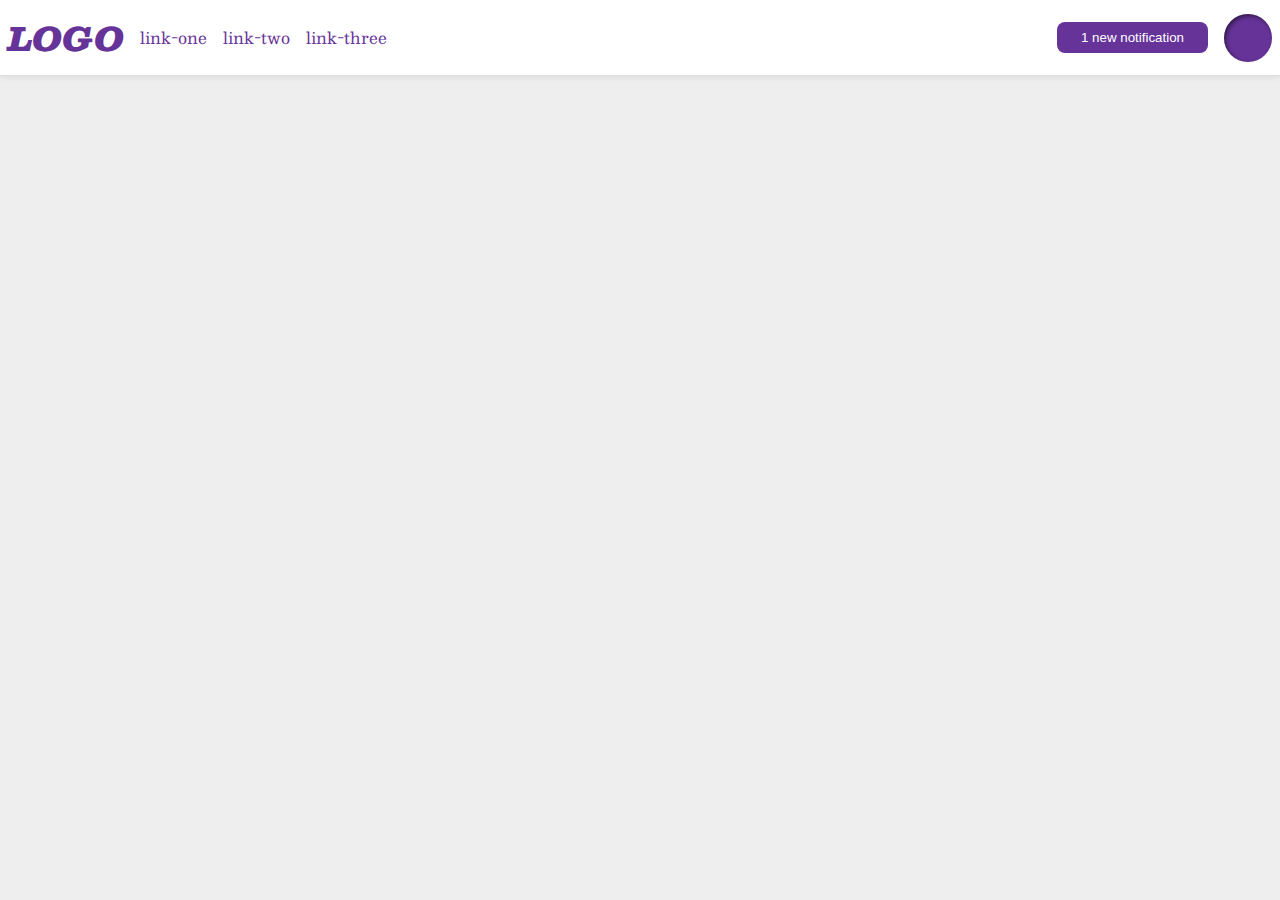
<file: foundations/flex/03-flex-header-2/index.html>
<!DOCTYPE html>
<html lang="en">
  <head>
    <meta charset="UTF-8">
    <meta http-equiv="X-UA-Compatible" content="IE=edge">
    <meta name="viewport" content="width=device-width, initial-scale=1.0">
    <title>Flex Header 2</title>
    <link rel="stylesheet" href="style.css">
  </head>
  <body>

    <div class="header">
      
      <div class="sub-header-1">
        <div class="logo">
          LOGO
        </div>
        <ul class="links">
          <li><a href="https://google.com">link-one</a></li>
          <li><a href="https://google.com">link-two</a></li>
          <li><a href="https://google.com">link-three</a></li>
        </ul>
      </div>

      <div class="sub-header-2">
        <button class="notifications">
          1 new notification
        </button>
        <div class="profile-image"></div>
      </div>

    </div>

  </body>
</html>
</file>
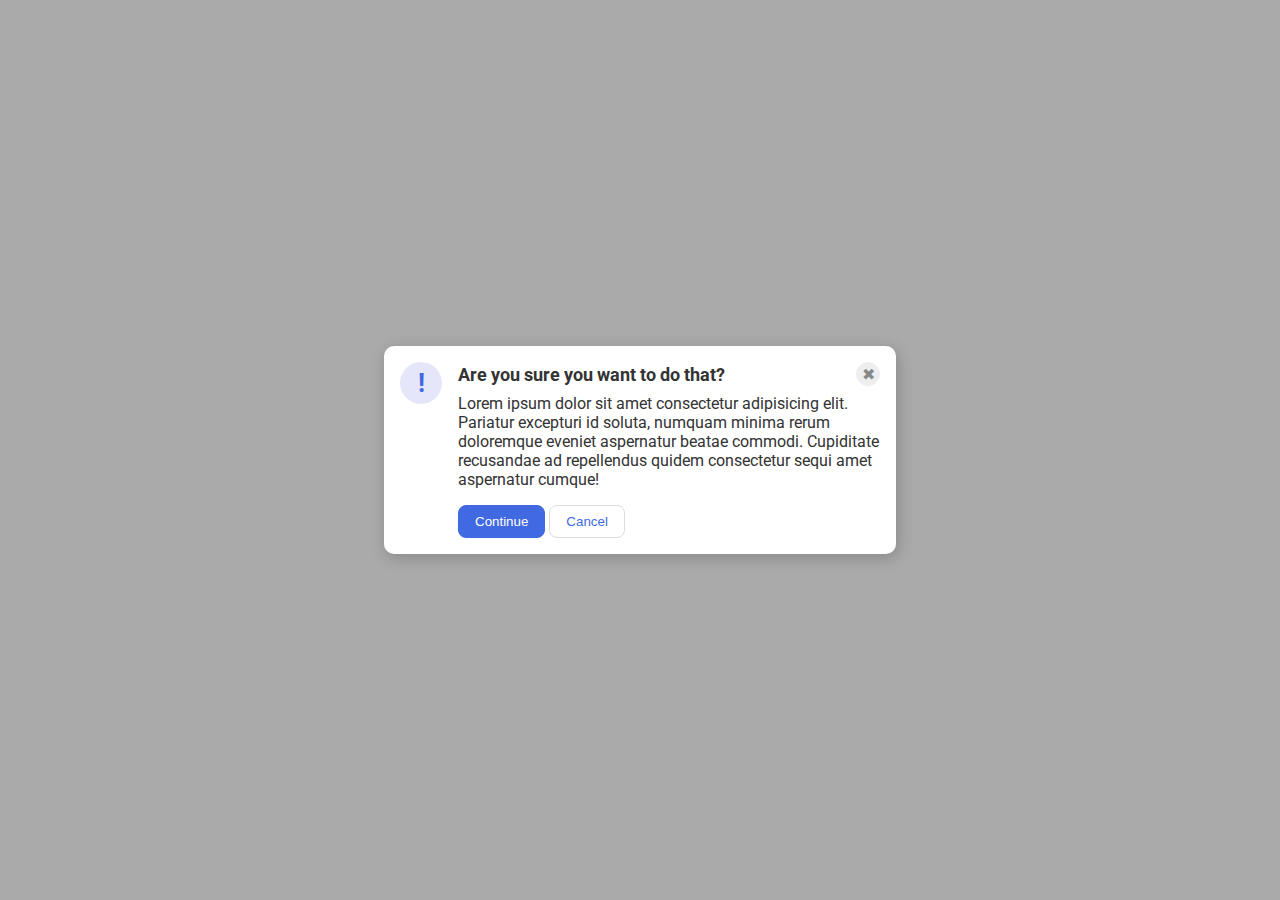
<file: foundations/flex/05-flex-modal/index.html>
<!DOCTYPE html>
<html lang="en">
  <head>
    <meta charset="UTF-8">
    <meta http-equiv="X-UA-Compatible" content="IE=edge">
    <meta name="viewport" content="width=device-width, initial-scale=1.0">
    <link rel="stylesheet" href="style.css">
    <title>Modal</title>
  </head>
  <body>

    <div class="modal">
      <div class="icon">!</div>

      <div class="modal-main">

        <div class="header-btn-wrap">
          <div class="header">Are you sure you want to do that?</div>
          <button class="close-button">✖</button>
        </div>

        <div class="text-btn-wrap">
          <div class="text">Lorem ipsum dolor sit amet consectetur adipisicing elit. Pariatur excepturi id soluta, numquam minima rerum doloremque eveniet aspernatur beatae commodi. Cupiditate recusandae ad repellendus quidem consectetur sequi amet aspernatur cumque!</div>
          <button class="continue">Continue</button>
          <button class="cancel">Cancel</button>
        </div>

      </div>
      
    </div>
    
  </body>
</html>
</file>
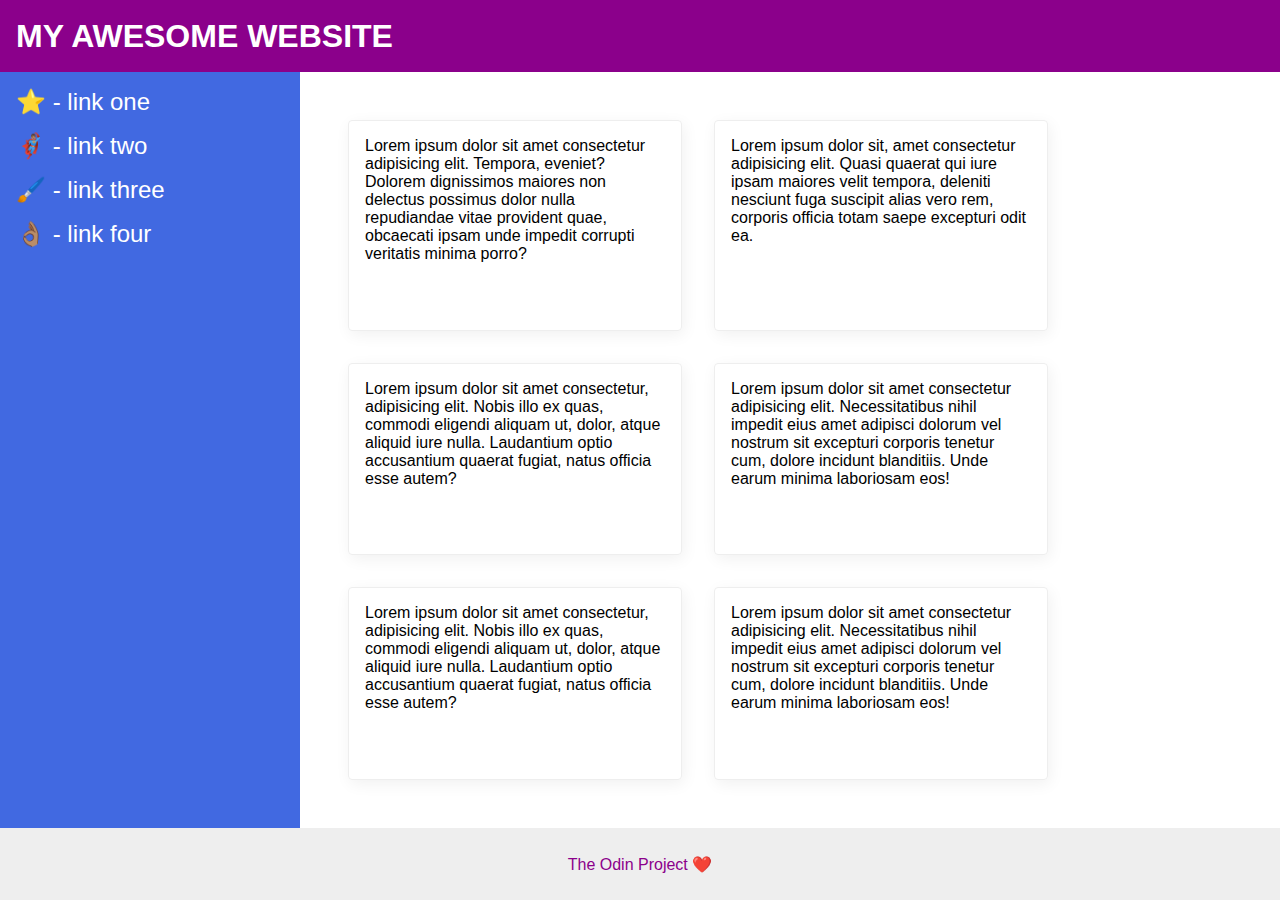
<file: foundations/flex/07-flex-layout-2/index.html>
<!DOCTYPE html>
<html lang="en">
  <head>
    <meta charset="UTF-8">
    <meta http-equiv="X-UA-Compatible" content="IE=edge">
    <meta name="viewport" content="width=device-width, initial-scale=1.0">
    <title>The Holy Grail</title>
    <link rel="stylesheet" href="style.css">
  </head>
  <body>
    <div class="header">
      MY AWESOME WEBSITE
    </div>
    
    <main>
      <div class="sidebar">
        <ul>
          <li><a href="#">⭐ - link one</a></li>
          <li><a href="#">🦸🏽‍♂️ - link two</a></li>
          <li><a href="#">🖌️ - link three</a></li>
          <li><a href="#">👌🏽 - link four</a></li>
        </ul>
      </div>
      
      <section class="card-container">
        <div class="card">Lorem ipsum dolor sit amet consectetur adipisicing elit. Tempora, eveniet? Dolorem dignissimos maiores non delectus possimus dolor nulla repudiandae vitae provident quae, obcaecati ipsam unde impedit corrupti veritatis minima porro?</div>
        <div class="card">Lorem ipsum dolor sit, amet consectetur adipisicing elit. Quasi quaerat qui iure ipsam maiores velit tempora, deleniti nesciunt fuga suscipit alias vero rem, corporis officia totam saepe excepturi odit ea.</div>
        <div class="card">Lorem ipsum dolor sit amet consectetur, adipisicing elit. Nobis illo ex quas, commodi eligendi aliquam ut, dolor, atque aliquid iure nulla. Laudantium optio accusantium quaerat fugiat, natus officia esse autem?</div>
        <div class="card">Lorem ipsum dolor sit amet consectetur adipisicing elit. Necessitatibus nihil impedit eius amet adipisci dolorum vel nostrum sit excepturi corporis tenetur cum, dolore incidunt blanditiis. Unde earum minima laboriosam eos!</div>
        <div class="card">Lorem ipsum dolor sit amet consectetur, adipisicing elit. Nobis illo ex quas, commodi eligendi aliquam ut, dolor, atque aliquid iure nulla. Laudantium optio accusantium quaerat fugiat, natus officia esse autem?</div>
        <div class="card">Lorem ipsum dolor sit amet consectetur adipisicing elit. Necessitatibus nihil impedit eius amet adipisci dolorum vel nostrum sit excepturi corporis tenetur cum, dolore incidunt blanditiis. Unde earum minima laboriosam eos!</div>
      </section>
    </main>
    
    <div class="footer">
      The Odin Project ❤️
    </div>
  </body>
</html>
</file>
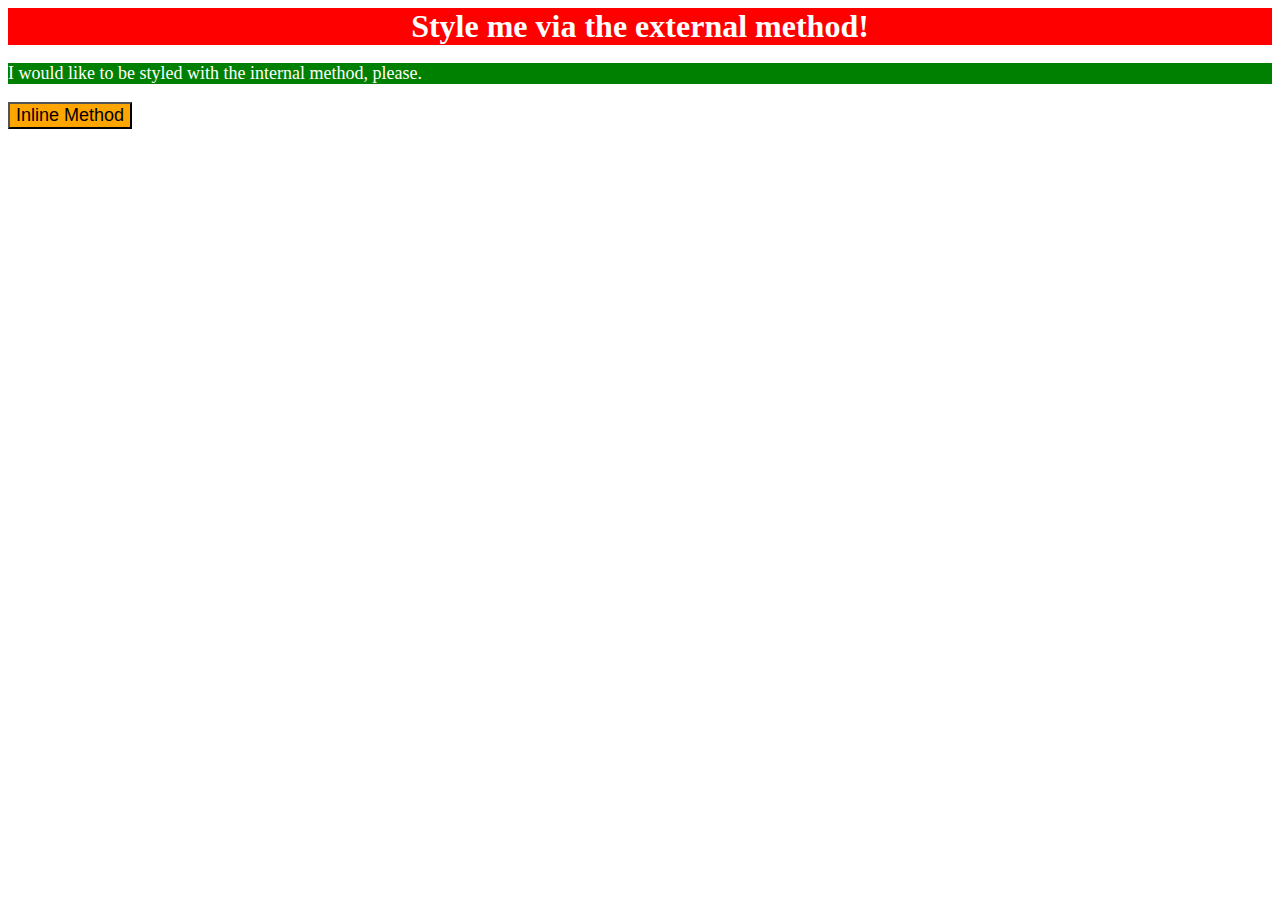
<file: foundations/intro-to-css/01-css-methods/index.html>
<!DOCTYPE html>
<html lang="en">
  <head>
    <meta charset="UTF-8">
    <meta http-equiv="X-UA-Compatible" content="IE=edge">
    <meta name="viewport" content="width=device-width, initial-scale=1.0">
    <title>Methods for Adding CSS</title>
    <link rel="stylesheet" href="style.css">
    <style>
      p   {
        background-color: green;
        color: white;
        font-size: 18px;
      }
    </style>
  </head>
  <body>
    <div>Style me via the external method!</div>
    <p>I would like to be styled with the internal method, please.</p>
    <button style="background-color: orange; font-size: 18px;">Inline Method</button>
  </body>
</html>
</file>
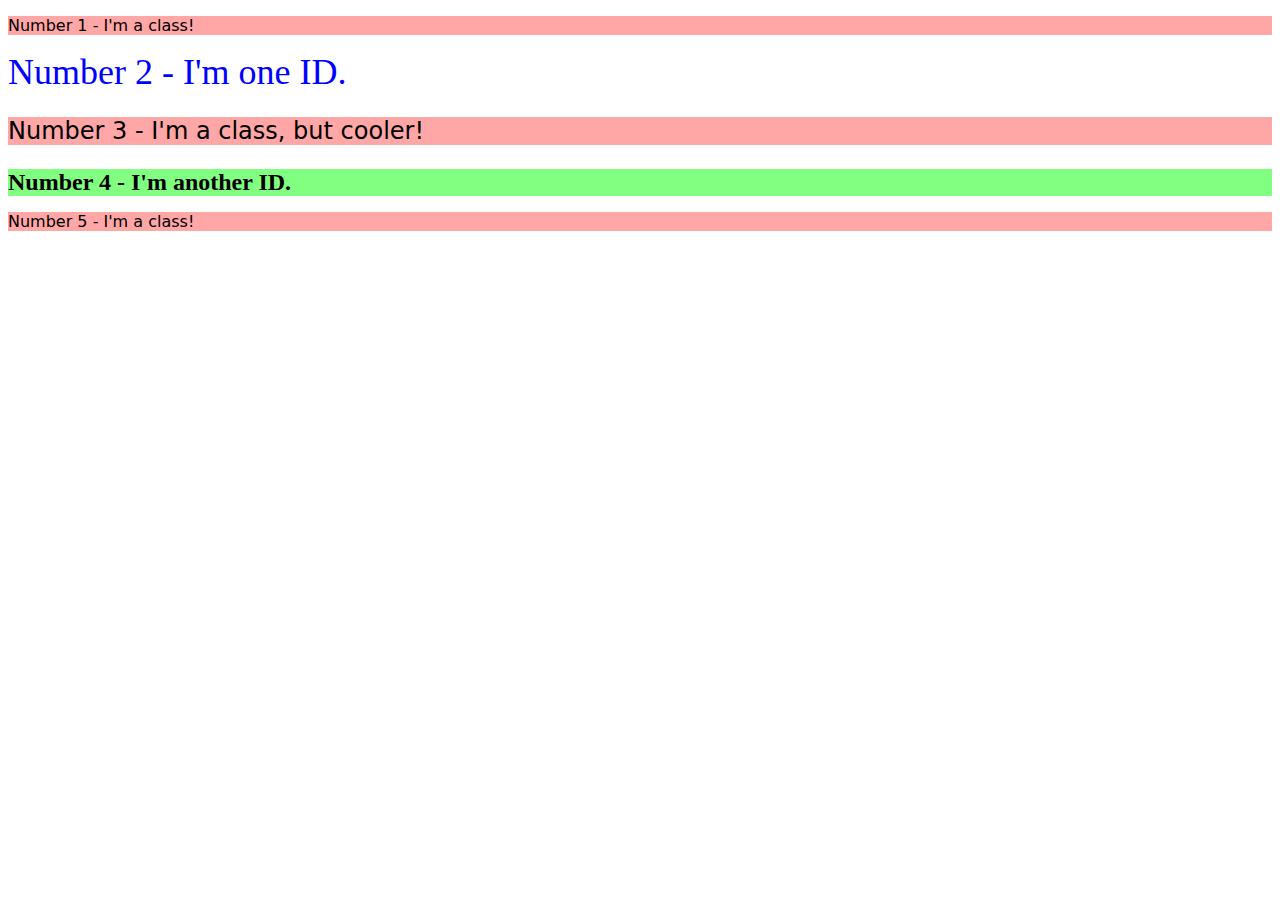
<file: foundations/intro-to-css/02-class-id-selectors/index.html>
<!DOCTYPE html>
<html lang="en">
  <head>
    <meta charset="UTF-8">
    <meta http-equiv="X-UA-Compatible" content="IE=edge">
    <meta name="viewport" content="width=device-width, initial-scale=1.0">
    <title>Class and ID Selectors</title>
    <link rel="stylesheet" href="style.css">
  </head>
  <body>
    <p class="p">Number 1 - I'm a class!</p>
    <div id="id-1">Number 2 - I'm one ID.</div>
    <p class="p p-1">Number 3 - I'm a class, but cooler!</p>
    <div id="id-2" class="p-1">Number 4 - I'm another ID.</div>
    <p class="p">Number 5 - I'm a class!</p>
  </body>
</html>
</file>
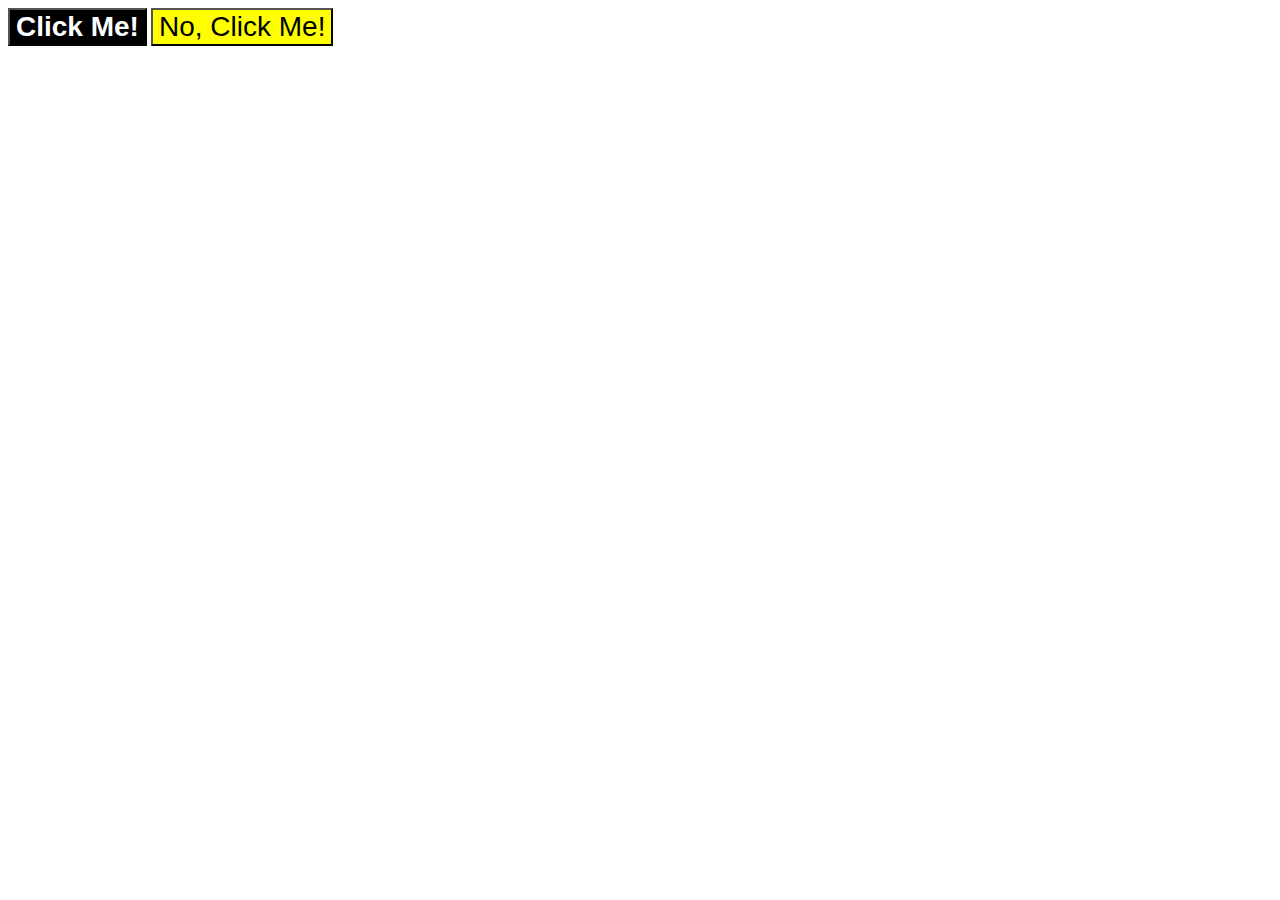
<file: foundations/intro-to-css/03-grouping-selectors/index.html>
<!DOCTYPE html>
<html lang="en">
  <head>
    <meta charset="UTF-8">
    <meta http-equiv="X-UA-Compatible" content="IE=edge">
    <meta name="viewport" content="width=device-width, initial-scale=1.0">
    <title>Grouping Selectors</title>
    <link rel="stylesheet" href="style.css">
  </head>
  <body>
    <button class="btn-1">Click Me!</button>
    <button class="btn-2">No, Click Me!</button>
  </body>
</html>
</file>
<file: foundations/flex/03-flex-header-2/style.css>
/* this is some magical font-importing.  
you'll learn about it later. */
@import url('https://fonts.googleapis.com/css2?family=Besley:ital,wght@0,400;1,900&display=swap');

body {
  margin: 0;
  background: #eee;
  font-family: Besley, serif;
}

.header {
  background: white;
  border-bottom: 1px solid #ddd;
  box-shadow: 0 0 8px rgba(0,0,0,.1);
}

.profile-image {
  background: rebeccapurple;
  box-shadow: inset 2px 2px 4px rgba(0,0,0,.5);
  border-radius: 50%;
  width: 48px;
  height: 48px;
}

.logo {
  color: rebeccapurple;
  font-size: 32px;
  font-weight: 900;
  font-style: italic;
}

button {
  border: none;
  border-radius: 8px;
  background: rebeccapurple;
  color: white;
  padding: 8px 24px;
}

a {
  /* this removes the line under our links */
  text-decoration: none;
  color: rebeccapurple;
}

ul {
  list-style-type: none;
}

/* solution */
.header   {
  padding: 8px;
  display: flex;
  align-items: center;
  justify-content: space-between;
}

.sub-header-1,
.sub-header-2   {
  display: flex;
  align-items: center;
  gap: 16px;
}

.links    {
  padding: 0px;
  display: flex;
  align-items: center;
  gap: 16px;
}

/* Prevent flex-items to shrink */
.logo,
.links li,
.notifications,
.profile-image    {
  flex-shrink: 0; 
}
</file>
<file: foundations/flex/05-flex-modal/style.css>
@import url('https://fonts.googleapis.com/css2?family=Roboto:wght@400;700&display=swap');

html, body {
  height: 100%;
}

body {
  font-family: Roboto, sans-serif;
  margin: 0;
  background: #aaa;
  color: #333;
  /* I'll give you this one for free lol */
  display: flex;
  align-items: center;
  justify-content: center;
}

.modal {
  background: white;
  width: 480px;
  border-radius: 10px;
  box-shadow: 2px 4px 16px rgba(0,0,0,.2);
}

.icon {
  color: royalblue;
  font-size: 26px;
  font-weight: 700;
  background: lavender;
  width: 42px;
  height: 42px;
  border-radius: 50%;
  /* To center the ! both horizontally and vertically */
  display: flex;
  align-items: center;
  justify-content: center;
}

.close-button {
  background: #eee;
  border-radius: 50%;
  color: #888;
  font-weight: 400;
  font-size: 16px;
  height: 24px;
  width: 24px;
  display: flex;
  align-items: center;
  justify-content: center;
  border: 1px solid #eee;
  padding: 0;
}

button {
  cursor: pointer;
  padding: 8px 16px;
  border-radius: 8px;
}

button.continue {
  background: royalblue;
  border: 1px solid royalblue;
  color: white;
}

button.cancel {
  background: white;
  border: 1px solid #ddd;
  color: royalblue;
}

/* solution */

.modal  {
  padding: 16px;
  display: flex;
  justify-content: center;
  gap: 16px;
}

.icon {
  flex-shrink: 0;
}

/* Alternatif space (10px) between header and text */
/* .modal-main   {
  display: flex;
  flex-direction: column;
  gap: 10px;
} */

.header-btn-wrap    {
  display: flex;
  justify-content: space-between;
  align-items: center;
  margin-bottom: 8px;
}

.header     {
  font-weight: 700;
  font-size: 18px;
}

.text   {
  margin-bottom: 16px;
}
</file>
<file: foundations/flex/07-flex-layout-2/style.css>
body {
  font-family: -apple-system, BlinkMacSystemFont, 'Segoe UI', Roboto, Oxygen, Ubuntu, Cantarell, 'Open Sans', 'Helvetica Neue', sans-serif;
  margin: 0;
  min-height: 100vh;
}

.header {
  height: 72px;
  background: darkmagenta;
  color: white;
}

.footer {
  height: 72px;
  background: #eee;
  color: darkmagenta;
}

.sidebar {
  width: 300px;
  background: royalblue;
  box-sizing: border-box;
}

.card {
  border: 1px solid #eee;
  box-shadow: 2px 4px 16px rgba(0,0,0,.06);
  border-radius: 4px;
}

/* solution */
body  {
  display: flex;
  flex-direction: column;
}

.header   {
  box-sizing: border-box;
  display: flex;
  align-items: center;
  font-weight: 900;
  font-size: xx-large;
  padding: 0px 16px;
}

main  {
  display: flex;
  flex: 1;
  gap: 48px;
}

.sidebar  {
  flex-shrink: 0;
  font-size: large;
}

ul    {
  list-style: none;
  display: flex;
  flex-direction: column;
  gap: 16px;
  margin: 0;
  padding: 16px;
}

a   {
  text-decoration: none;
  color: white;
  font-size: x-large;
}

.card-container  {
  display: flex;
  flex-wrap: wrap;
  padding: 48px 0px;
  gap: 32px;
}

.card   {
  box-sizing: border-box;
  padding: 16px;
  width: 334px;
  height: auto;
}

.footer   {
  display: flex;
  justify-content: center;
  align-items: center;
}
</file>
<file: foundations/intro-to-css/01-css-methods/style.css>
div     {
    background-color: red;
    color: white;
    font-size: 32px;
    text-align: center;
    font-weight: bold;
}
</file>
<file: foundations/intro-to-css/02-class-id-selectors/style.css>
/* Add CSS Styling */
.p      {
    background-color: #FFA7A7;
    font-family: Verdana, 'DejaVu Sans', sans-serif;
}
.p-1    {
    font-size: 24px;
}
#id-1   {
    color: #0000ff;
    font-size: 36px;
}
#id-2   {
    background-color: #80FF80;
    font-weight: bold;
}
</file>
<file: foundations/intro-to-css/03-grouping-selectors/style.css>
/* Add CSS Styling */
.btn-1,
.btn-2    {
    font-family: Helvetica, 'Times New Roman', sans-serif;
    font-size: 28px;
}
.btn-1  {
    background-color: #000000;
    color: #ffffff;
    font-weight: bold;
}
.btn-2  {
    background-color: #ffff00;
}
</file>
